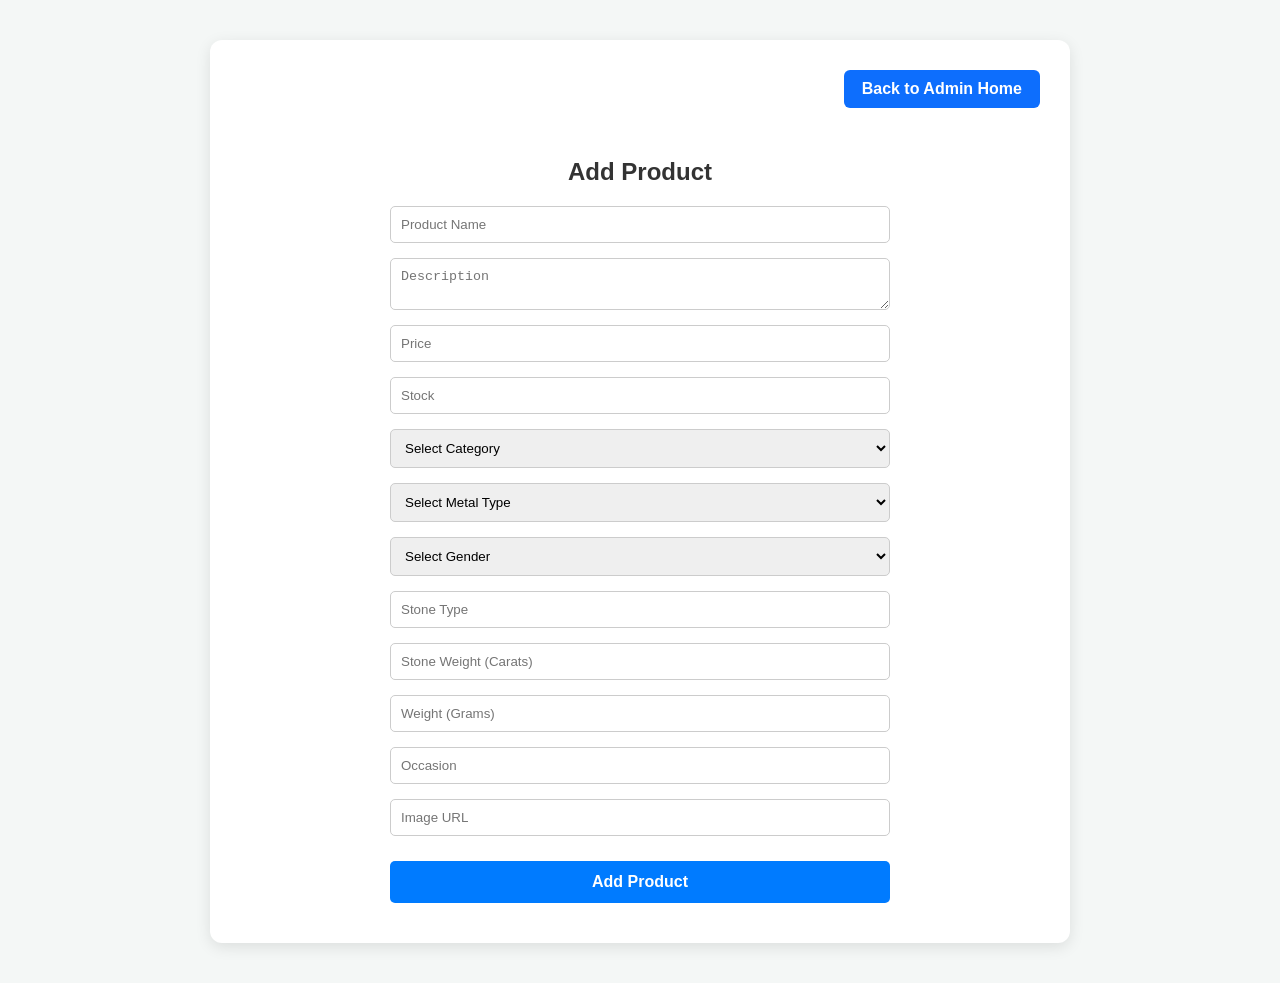
<file: src/main/resources/static/add-product.html>
<!DOCTYPE html>
<html lang="en">
<head>
    <meta charset="UTF-8">
    <title>Add Product</title>
    <style>
        body {
            font-family: Arial, sans-serif;
            background-color: #f4f7f6;
            display: flex;
            justify-content: center;
            align-items: flex-start; /* Fixed: allows viewing content from top to bottom */
            padding: 40px 20px;
            margin: 0;
            min-height: 100vh;
            box-sizing: border-box;
        }
        
        .container {
            width: 95%;
            max-width: 800px;
            margin: 0 auto;
            background: #ffffff;
            padding: 30px;
            border-radius: 12px;
            box-shadow: 0 4px 15px rgba(0, 0, 0, 0.1);
            display: flex;
            flex-direction: column;
            align-items: center;
        }
        
        .header-top {
            width: 100%;
            margin-bottom: 20px;
        }

        .btn-back {
            display: inline-block;
            padding: 10px 18px;
            background-color: #0d6efd;
            color: white;
            text-decoration: none;
            border-radius: 6px;
            font-weight: 600;
        }
        .btn-back:hover {
            background-color: #0b5ed7;
        }
    
        .form-card {
            background: #ffffff;
            padding: 10px;
            border-radius: 10px;
            width: 100%;
            max-width: 500px;
        }
        .form-group {
            margin-bottom: 15px;
        }
        input, select, textarea {
            width: 100%;
            padding: 10px;
            box-sizing: border-box;
            border: 1px solid #ccc;
            border-radius: 5px;
            display: block;
        }
        button[type="submit"] {
            width: 100%;
            padding: 12px;
            background-color: #007bff;
            color: white;
            border: none;
            border-radius: 5px;
            cursor: pointer;
            font-size: 16px;
            font-weight: 600;
            margin-top: 10px;
        }
        button[type="submit"]:hover {
            background-color: #0056b3;
        }
    </style>
</head>
<body>

<div class="container">
  <!-- 1. Back to Admin Home Button on top -->
  <div style="display: flex; justify-content: flex-end; width: 100%; margin-bottom: 20px;">
      <a href="admin-home.html" class="btn-back">Back to Admin Home</a>
  </div>

  <div class="form-card">
    <!-- 2. Centered Add Product Heading -->
    <h2 style="text-align: center; margin-bottom: 20px; color: #333;">Add Product</h2>
    
    <form id="addProductForm">
        <div class="form-group"><input type="text" id="name" placeholder="Product Name" required /></div>
        <div class="form-group"><textarea id="description" placeholder="Description"></textarea></div>
        <div class="form-group"><input type="number" id="price" placeholder="Price" step="0.01" required /></div>
        <div class="form-group"><input type="number" id="stock" placeholder="Stock" required /></div>
        
        <div class="form-group">
  <select id="category" name="category" required>
    <option value="" disabled selected>Select Category</option>
    <option value="RINGS">Rings</option>
    <option value="NECKLACES">Necklaces</option>
    <option value="EARRINGS">Earrings</option>
    <option value="BRACELETS">Bracelets</option>
    <option value="BANGLES">Bangles</option>
    <option value="ANKLETS">Anklets</option>
    <option value="PENDANTS">Pendants</option>
    <option value="MANGALSUTRAS">Mangalsutras</option>
    <option value="BARS">Bars</option>
    <option value="COINS">Coins</option>
</select>
</div>

<div class="form-group">
    <select id="metalType" name="metalType" required>
        <option value="" disabled selected>Select Metal Type</option>
        
        <!-- Gold Options (By Karat) -->
        <optgroup label="Gold">
            <option value="GOLD_24K">24K Gold (Pure)</option>
            <option value="GOLD_22K">22K Gold</option>
            <option value="GOLD_18K">18K Gold</option>
            <option value="GOLD_14K">14K Gold</option>
            <option value="GOLD_10K">10K Gold</option>
        </optgroup>

        <!-- Silver Options -->
        <optgroup label="Silver">
            <option value="STERLING_SILVER_925">925 Sterling Silver</option>
            <option value="FINE_SILVER_999">999 Fine Silver</option>
        </optgroup>

        <!-- Platinum & Palladium -->
        <optgroup label="Platinum Group">
            <option value="PLATINUM">Platinum (Pt950)</option>
            <option value="PALLADIUM">Palladium</option>
        </optgroup>

        <!-- Contemporary & Fashion Metals -->
        <optgroup label="Contemporary & Fashion">
            <option value="TITANIUM">Titanium</option>
            <option value="TUNGSTEN">Tungsten</option>
            <option value="STAINLESS_STEEL">Stainless Steel</option>
            <option value="BRASS">Brass</option>
            <option value="COPPER">Copper</option>
            <option value="BRONZE">Bronze</option>
        </optgroup>
    </select>
</div>

        <div class="form-group">
            <select id="gender">
                <option value="" disabled selected>Select Gender</option>
                <option value="WOMEN">Women</option>
                <option value="MEN">Men</option>
                <option value="UNISEX">Unisex</option>
            </select>
        </div>

        <div class="form-group"><input type="text" id="stoneType" placeholder="Stone Type" /></div>
        <div class="form-group"><input type="number" id="stoneWeightCarat" placeholder="Stone Weight (Carats)" step="0.01" /></div>
        <div class="form-group"><input type="number" id="weightInGrams" placeholder="Weight (Grams)" step="0.01" /></div>
        <div class="form-group"><input type="text" id="occasion" placeholder="Occasion" /></div>
        <div class="form-group"><input type="text" id="imageUrl" placeholder="Image URL" /></div>

        <button type="submit">Add Product</button>
    </form>
  </div>
</div>

<script>
document.getElementById('addProductForm').addEventListener('submit', async function(e) {
  e.preventDefault();

  const getValue = (id) => {
    const val = document.getElementById(id).value.trim();
    return val === "" ? null : val;
  };

  const getNumber = (id) => {
    const val = document.getElementById(id).value;
    return val === "" ? null : parseFloat(val);
  };

  const productData = {
		    name: getValue('name'),
		    description: getValue('description'),
		    price: getNumber('price'),
		    stock: parseInt(document.getElementById('stock').value) || 0,
		    category: getValue('category'),
		    metalType: getValue('metalType'),
		    gender: getValue('gender'),
		    stoneType: getValue('stoneType'),
		    stoneWeight: getNumber('stoneWeightCarat'), // Changed from stoneWeightCarat to stoneWeight
		    weight: getNumber('weightInGrams'),         // Changed from weightInGrams to weight
		    occasion: getValue('occasion'),
		    imageUrl: getValue('imageUrl')
		  };

  const token = localStorage.getItem('token') || localStorage.getItem('jwt') || localStorage.getItem('adminToken');
  console.log("Retrieved token:", token);

  try {
    const response = await fetch('http://localhost:8080/api/products', {
      method: 'POST',
      headers: {
        'Content-Type': 'application/json',
        'Authorization': `Bearer ${token}`
      },
      body: JSON.stringify(productData)
    });

    if (response.ok) {
      const savedProduct = await response.json();
      alert('Product saved successfully with ID: ' + savedProduct.id);
      document.getElementById('addProductForm').reset();
    } else {
      const errorText = await response.text();
      console.error('Server Response Error:', errorText);
      alert('Failed to save product. Check browser console (F12) for details.');
    }
  } catch (error) {
    console.error('Network Error:', error);
    alert('Could not connect to Spring Boot server. Ensure application is running on port 8080.');
  }
});
</script>
</body>
</html>
</file>
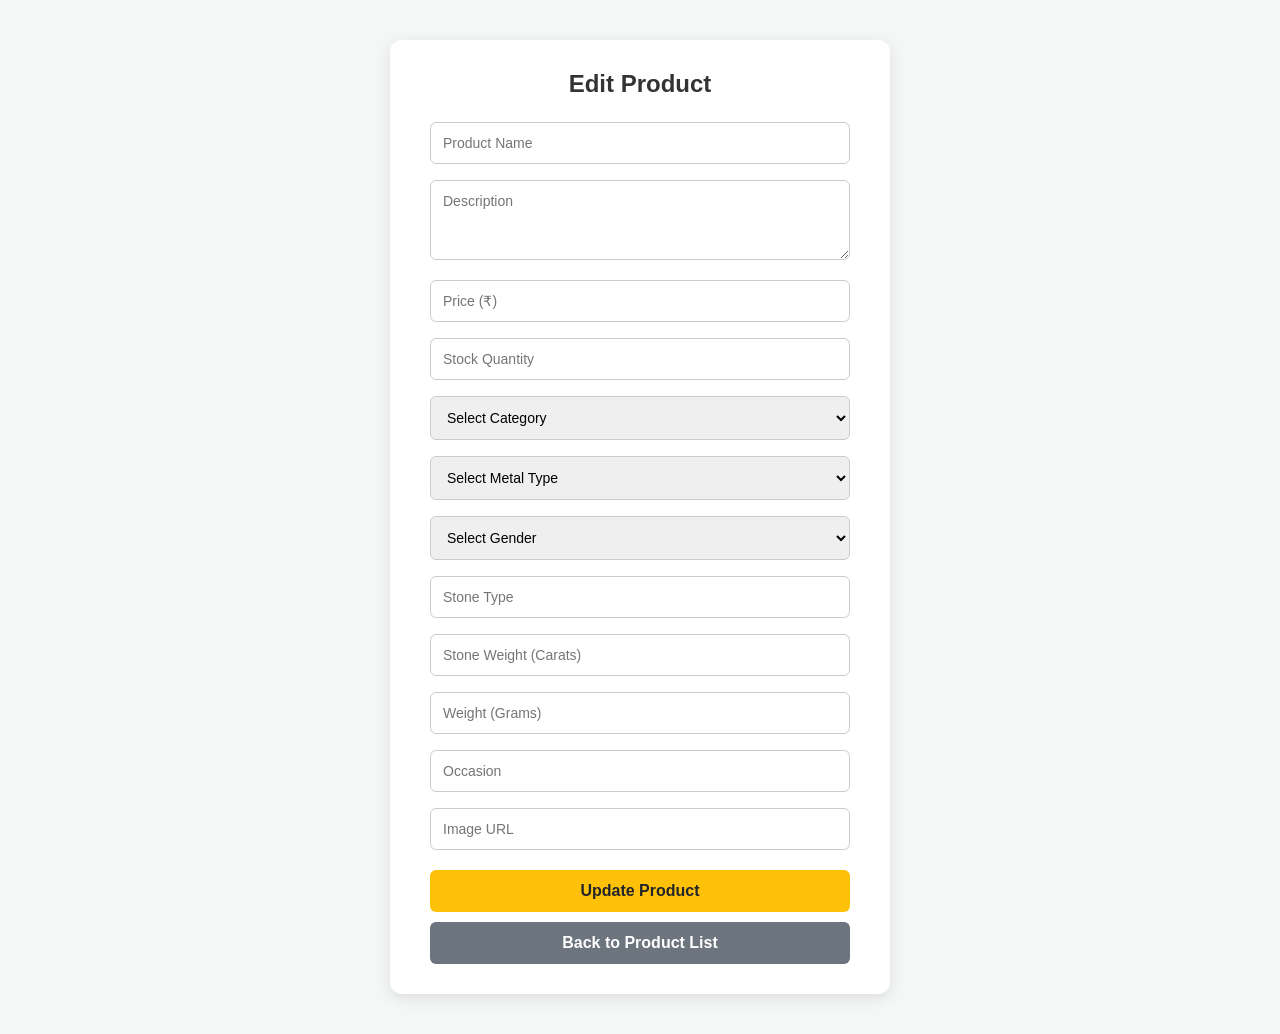
<file: src/main/resources/static/edit-product.html>
<!DOCTYPE html>
<html lang="en">
<head>
  <meta charset="UTF-8" />
  <meta name="viewport" content="width=device-width, initial-scale=1.0">
  <title>Edit Product - Admin Panel</title>
  <style>
    * {
      box-sizing: border-box;
      margin: 0;
      padding: 0;
      font-family: 'Segoe UI', Tahoma, Geneva, Verdana, sans-serif;
    }
    body {
      background-color: #f4f7f6;
      display: flex;
      justify-content: center;
      align-items: center;
      min-height: 100vh;
      padding: 40px 20px;
    }
    .card {
      background: #ffffff;
      padding: 30px 40px;
      border-radius: 12px;
      box-shadow: 0 4px 15px rgba(0, 0, 0, 0.1);
      width: 100%;
      max-width: 500px;
    }
    .card h2 {
      text-align: center;
      margin-bottom: 24px;
      color: #333;
    }
    .form-group {
      margin-bottom: 16px;
    }
    input[type="text"],
    input[type="number"],
    textarea,
    select {
      width: 100%;
      padding: 12px;
      border: 1px solid #ccc;
      border-radius: 6px;
      font-size: 14px;
      outline: none;
    }
    textarea {
      resize: vertical;
      min-height: 80px;
    }
    .button-group {
      display: flex;
      flex-direction: column;
      gap: 10px;
      margin-top: 20px;
    }
    .btn-primary {
      background-color: #ffc107;
      color: #212529;
      border: none;
      padding: 12px;
      border-radius: 6px;
      font-size: 16px;
      cursor: pointer;
      font-weight: 600;
    }
    .btn-primary:hover {
      background-color: #e0a800;
    }
    .btn-secondary {
      background-color: #6c757d;
      color: #fff;
      border: none;
      padding: 12px;
      border-radius: 6px;
      font-size: 16px;
      text-decoration: none;
      text-align: center;
      font-weight: 600;
    }
  </style>
</head>
<body>

<div class="card">
  <h2>Edit Product</h2>
  <form id="editProductForm">
    <div class="form-group">
      <input type="text" id="name" placeholder="Product Name" required />
    </div>

    <div class="form-group">
      <textarea id="description" placeholder="Description"></textarea>
    </div>

    <div class="form-group">
      <input type="number" id="price" placeholder="Price (₹)" step="0.01" required />
    </div>

    <div class="form-group">
      <input type="number" id="stock" placeholder="Stock Quantity" required />
    </div>

    <div class="form-group">
      <select id="category" name="category" required>
        <option value="" disabled selected>Select Category</option>
        <option value="RINGS">Rings</option>
        <option value="NECKLACES">Necklaces</option>
        <option value="EARRINGS">Earrings</option>
        <option value="BRACELETS">Bracelets</option>
        <option value="BANGLES">Bangles</option>
        <option value="ANKLETS">Anklets</option>
        <option value="PENDANTS">Pendants</option>
        <option value="MANGALSUTRAS">Mangalsutras</option>
        <option value="BARS">Bars</option>
        <option value="COINS">Coins</option>
      </select>
    </div>

    <div class="form-group">
      <select id="metalType" required>
        <option value="" disabled selected>Select Metal Type</option>
        
        <optgroup label="Gold">
            <option value="GOLD_24K">24K Gold (Pure)</option>
            <option value="GOLD_22K">22K Gold</option>
            <option value="GOLD_18K">18K Gold</option>
            <option value="GOLD_14K">14K Gold</option>
            <option value="GOLD_10K">10K Gold</option>
            <option value="ROSE_GOLD">Rose Gold</option>
        </optgroup>

        <optgroup label="Silver">
            <option value="STERLING_SILVER_925">925 Sterling Silver</option>
            <option value="FINE_SILVER_999">999 Fine Silver</option>
        </optgroup>

        <optgroup label="Platinum Group">
            <option value="PLATINUM">Platinum (Pt950)</option>
            <option value="PALLADIUM">Palladium</option>
        </optgroup>

        <optgroup label="Contemporary & Fashion">
            <option value="TITANIUM">Titanium</option>
            <option value="TUNGSTEN">Tungsten</option>
            <option value="STAINLESS_STEEL">Stainless Steel</option>
            <option value="BRASS">Brass</option>
            <option value="COPPER">Copper</option>
        </optgroup>
      </select>
    </div>

    <div class="form-group">
      <select id="gender">
        <option value="" disabled selected>Select Gender</option>
        <option value="WOMEN">Women</option>
        <option value="MEN">Men</option>
        <option value="UNISEX">Unisex</option>
        <option value="KIDS">Kids</option>
      </select>
    </div>

    <div class="form-group">
      <input type="text" id="stoneType" placeholder="Stone Type" />
    </div>

    <div class="form-group">
      <input type="number" id="stoneWeight" placeholder="Stone Weight (Carats)" step="0.01" />
    </div>

    <div class="form-group">
      <input type="number" id="weight" placeholder="Weight (Grams)" step="0.01" />
    </div>

    <div class="form-group">
      <input type="text" id="occasion" placeholder="Occasion" />
    </div>

    <div class="form-group">
      <input type="text" id="imageUrl" placeholder="Image URL" />
    </div>

    <div class="button-group">
      <button type="submit" class="btn-primary">Update Product</button>
      <a href="all-products-admin.html" class="btn-secondary">Back to Product List</a>
    </div>
  </form>
</div>

<script>
  const urlParams = new URLSearchParams(window.location.search);
  const productId = urlParams.get('id');
  const token = localStorage.getItem('token');

  // Helper function to safely get input value or null
  function getInputValue(id, isNumeric = false) {
    const val = document.getElementById(id).value.trim();
    if (val === '') return null;
    return isNumeric ? parseFloat(val) : val;
  }

  // 1. Load data and auto-fill form
  async function loadProductData() {
    if (!productId) {
      alert("Product ID is missing in URL!");
      return;
    }

    if (!token) {
      alert("Unauthorized! Please log in as admin.");
      window.location.href = 'login.html';
      return;
    }

    try {
      const response = await fetch(`http://localhost:8080/admin/products/${productId}`, {
        method: 'GET',
        headers: {
          'Authorization': `Bearer ${token}`,
          'Content-Type': 'application/json'
        }
      });

      if (!response.ok) {
        throw new Error(`Failed to fetch product details. Status: ${response.status}`);
      }

      const product = await response.json();
      console.log('Fetched Product Data:', product);

      // Populate form fields matching response DTO keys
      setFieldValue('name', product.name);
      setFieldValue('description', product.description);
      setFieldValue('price', product.price);
      setFieldValue('stock', product.stock);
      setFieldValue('category', product.category);
      setFieldValue('metalType', product.metalType);
      setFieldValue('gender', product.gender);
      setFieldValue('stoneType', product.stoneType);
      setFieldValue('stoneWeight', product.stoneWeight);
      setFieldValue('weight', product.weight);
      setFieldValue('occasion', product.occasion);
      setFieldValue('imageUrl', product.imageUrl);

    } catch (error) {
      console.error('Error auto-filling form:', error);
      alert('Failed to load product data. Check browser console.');
    }
  }

  function setFieldValue(elementId, value) {
	  const element = document.getElementById(elementId);
	  if (element && value !== undefined && value !== null) {
	    element.value = value;
	  }
	}

  // 2. Handle form submission (Update Request)
  document.getElementById('editProductForm').addEventListener('submit', async function(e) {
    e.preventDefault();

    const updatedProduct = {
      name: getInputValue('name'),
      description: getInputValue('description'),
      price: getInputValue('price', true),
      stock: parseInt(document.getElementById('stock').value, 10),
      category: getInputValue('category'),
      metalType: getInputValue('metalType'),
      gender: getInputValue('gender'),
      stoneType: getInputValue('stoneType'),
      stoneWeight: getInputValue('stoneWeight', true),
      weight: getInputValue('weight', true),
      occasion: getInputValue('occasion'),
      imageUrl: getInputValue('imageUrl')
    };

    try {
      const response = await fetch(`http://localhost:8080/admin/products/${productId}`, {
        method: 'PUT',
        headers: {
          'Content-Type': 'application/json',
          'Authorization': `Bearer ${token}`
        },
        body: JSON.stringify(updatedProduct)
      });

      if (response.ok) {
        alert('Product updated successfully!');
        window.location.href = 'all-products-admin.html';
      } else {
        const errorData = await response.text();
        console.error('Update Failed Response:', errorData);
        alert(`Failed to update product (${response.status}). Check inputs.`);
      }
    } catch (error) {
      console.error('Error updating product:', error);
      alert('Error connecting to backend server.');
    }
  });

  document.addEventListener('DOMContentLoaded', loadProductData);
</script>
</body>
</html>
</file>
